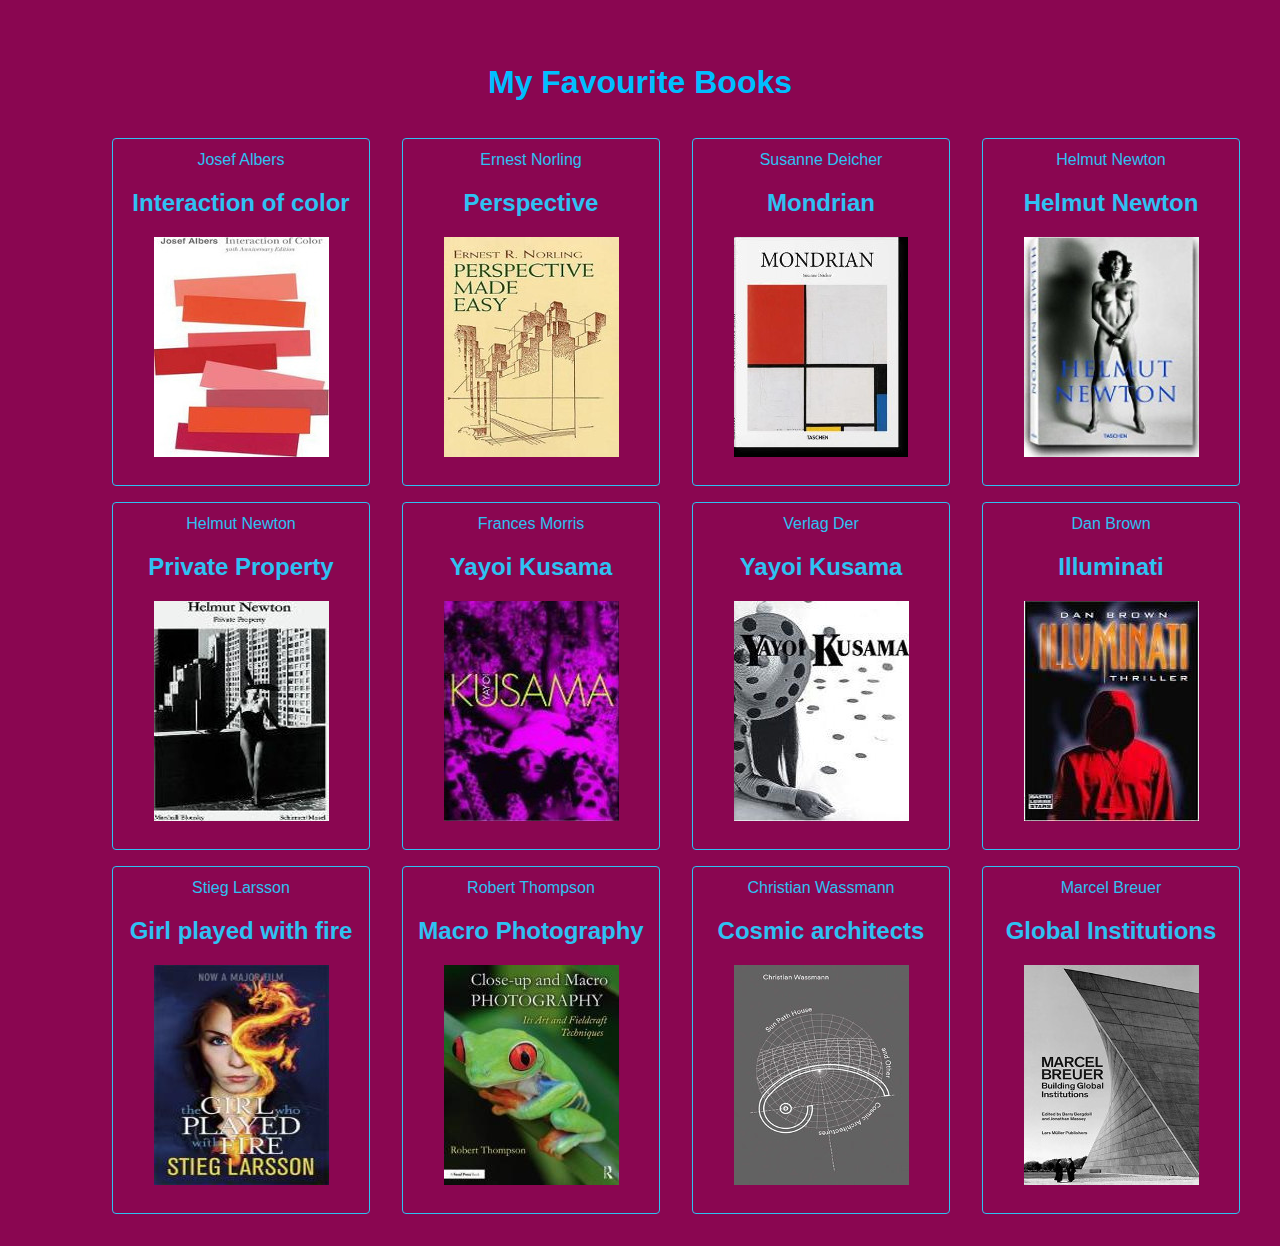
<file: jshomeworkweek3/index.html>
<!doctype html>
<html lang="en">
    <head>
        <meta charset="utf-8">
        <meta http-equiv="X-UA-Compatible" content="IE=edge,chrome=1">
        <meta name="viewport" content="width=device-width, initial-scale=1.0">
        <title>jshomeworkweek3</title>
        <link rel="stylesheet" href="css/style.css">
    </head>
   <body>

        <div id="container">


            
            




        </div>

<!-- Scripts -->
			<script src="js/jsfilehomeworkweek3"></script>
			
	</body>
    </html>
</file>
<file: jshomeworkweek3/css/style.css>
html, body {
	font-family: 'Arial', 'Helvetica', sans;
	background-color: #8a0651;
}


#container {
	max-width: 75rem;
	margin: 3rem auto 0;

}

.h1Tag {
	color: #00beff;
	padding: 1rem;
	text-align: center;
	margin:10; padding:10;
} 


.books {
	display: flex;
	flex-flow: row wrap;

}

.books .book { 
		list-style: none; 
		text-align: center;
		color: #2ec1f2;
		margin-bottom: 1rem;
		margin-left: 2rem;
		border: 1px solid #2ec1f2;
		border-radius: 4px;
		padding: 0.75rem;
		width: 20%;
		display: flex;
		flex-flow: column wrap;
		align-items: center;

	}

.books .book .cover {
			margin-bottom: 1rem;
			max-width: 100%;
			max-height: 100%;

		}
</file>
